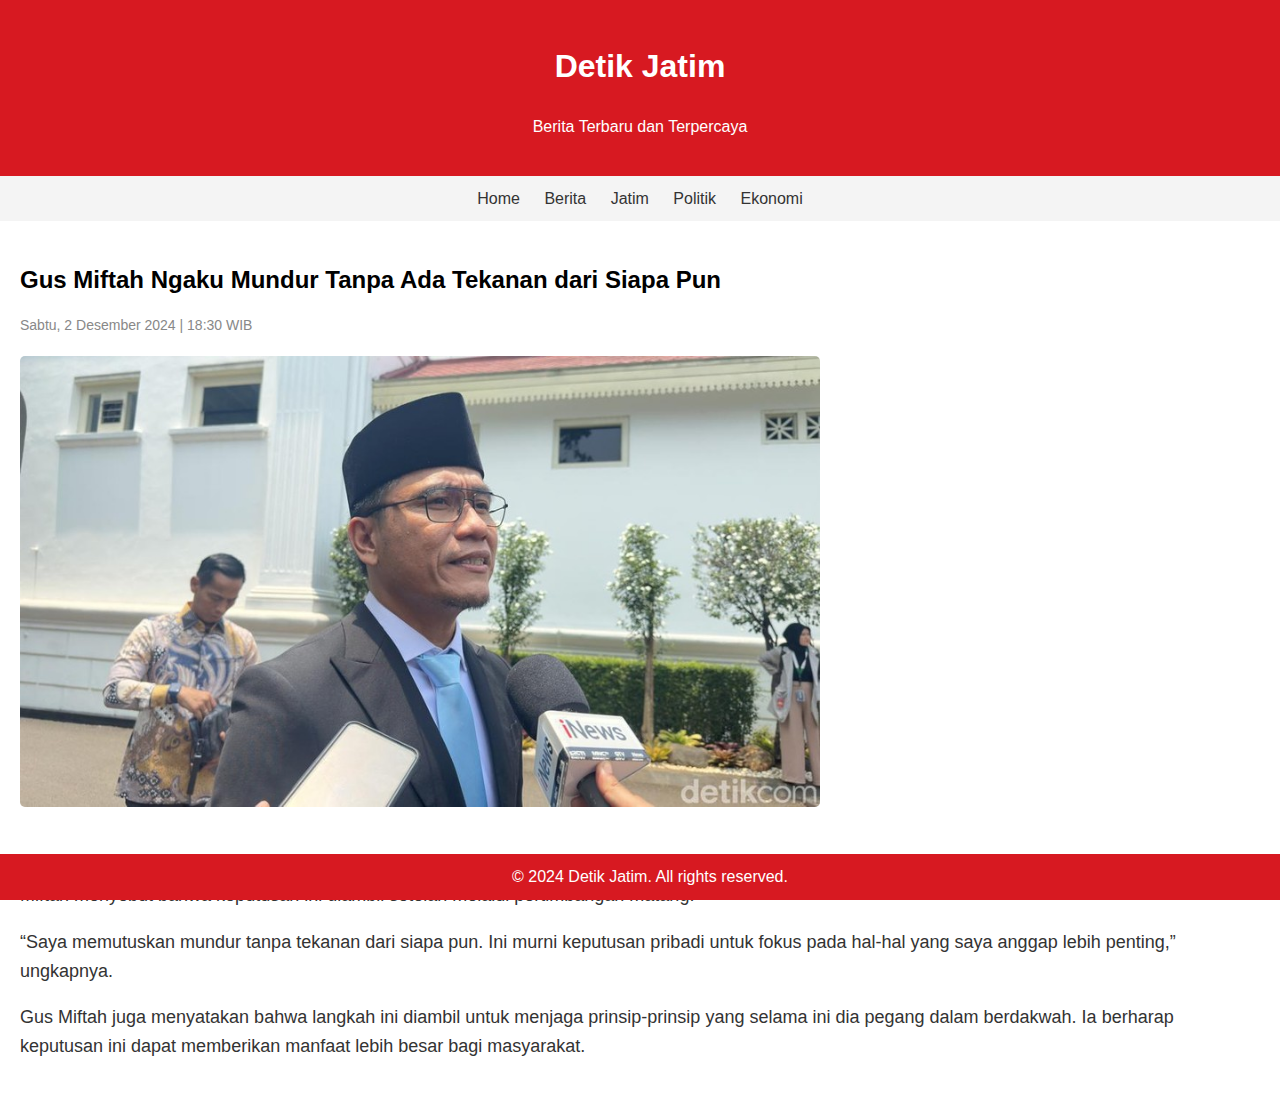
<file: index.html>
<!DOCTYPE html>
<html lang="en">
<head>
    <meta charset="UTF-8">
    <meta name="viewport" content="width=device-width, initial-scale=1.0">
    <title>Detik Jatim - Berita</title>
    <style>
        body {
            font-family: Arial, sans-serif;
            line-height: 1.6;
            margin: 0;
            padding: 0;
        }
        header {
            background-color: #d71921;
            color: white;
            padding: 20px;
            text-align: center;
        }
        nav {
            background-color: #f4f4f4;
            padding: 10px;
            text-align: center;
        }
        nav a {
            margin: 0 10px;
            text-decoration: none;
            color: #333;
        }
        nav a:hover {
            color: #d71921;
        }
        .container {
            padding: 20px;
        }
        .news-title {
            font-size: 24px;
            margin-bottom: 10px;
        }
        .news-meta {
            color: #888;
            font-size: 14px;
            margin-bottom: 20px;
        }
        .news-image {
            width: 100%;
            max-width: 800px;
            border-radius: 5px;
            margin-bottom: 20px;
        }
        .news-content {
            font-size: 18px;
            color: #333;
        }
        footer {
            background-color: #d71921;
            color: white;
            text-align: center;
            padding: 10px;
            position: fixed;
            bottom: 0;
            width: 100%;
        }
    </style>
</head>
<body>
    <header>
        <h1>Detik Jatim</h1>
        <p>Berita Terbaru dan Terpercaya</p>
    </header>
    <nav>
        <a href="#">Home</a>
        <a href="#">Berita</a>
        <a href="#">Jatim</a>
        <a href="#">Politik</a>
        <a href="#">Ekonomi</a>
    </nav>
    <div class="container">
        <h2 class="news-title">Gus Miftah Ngaku Mundur Tanpa Ada Tekanan dari Siapa Pun</h2>
        <p class="news-meta">Sabtu, 2 Desember 2024 | 18:30 WIB</p>
        <img class="news-image" src="gus miftah.jpeg" alt="Gus Miftah">
        <div class="news-content">
            <p>Gus Miftah, pendakwah kondang, mengaku mengundurkan diri dari posisinya tanpa adanya tekanan dari pihak mana pun. Dalam pernyataannya, Gus Miftah menyebut bahwa keputusan ini diambil setelah melalui pertimbangan matang.</p>
            <p>“Saya memutuskan mundur tanpa tekanan dari siapa pun. Ini murni keputusan pribadi untuk fokus pada hal-hal yang saya anggap lebih penting,” ungkapnya.</p>
            <p>Gus Miftah juga menyatakan bahwa langkah ini diambil untuk menjaga prinsip-prinsip yang selama ini dia pegang dalam berdakwah. Ia berharap keputusan ini dapat memberikan manfaat lebih besar bagi masyarakat.</p>
        </div>
    </div>
    <footer>
        &copy; 2024 Detik Jatim. All rights reserved.
    </footer>
</body>
</html>
</file>
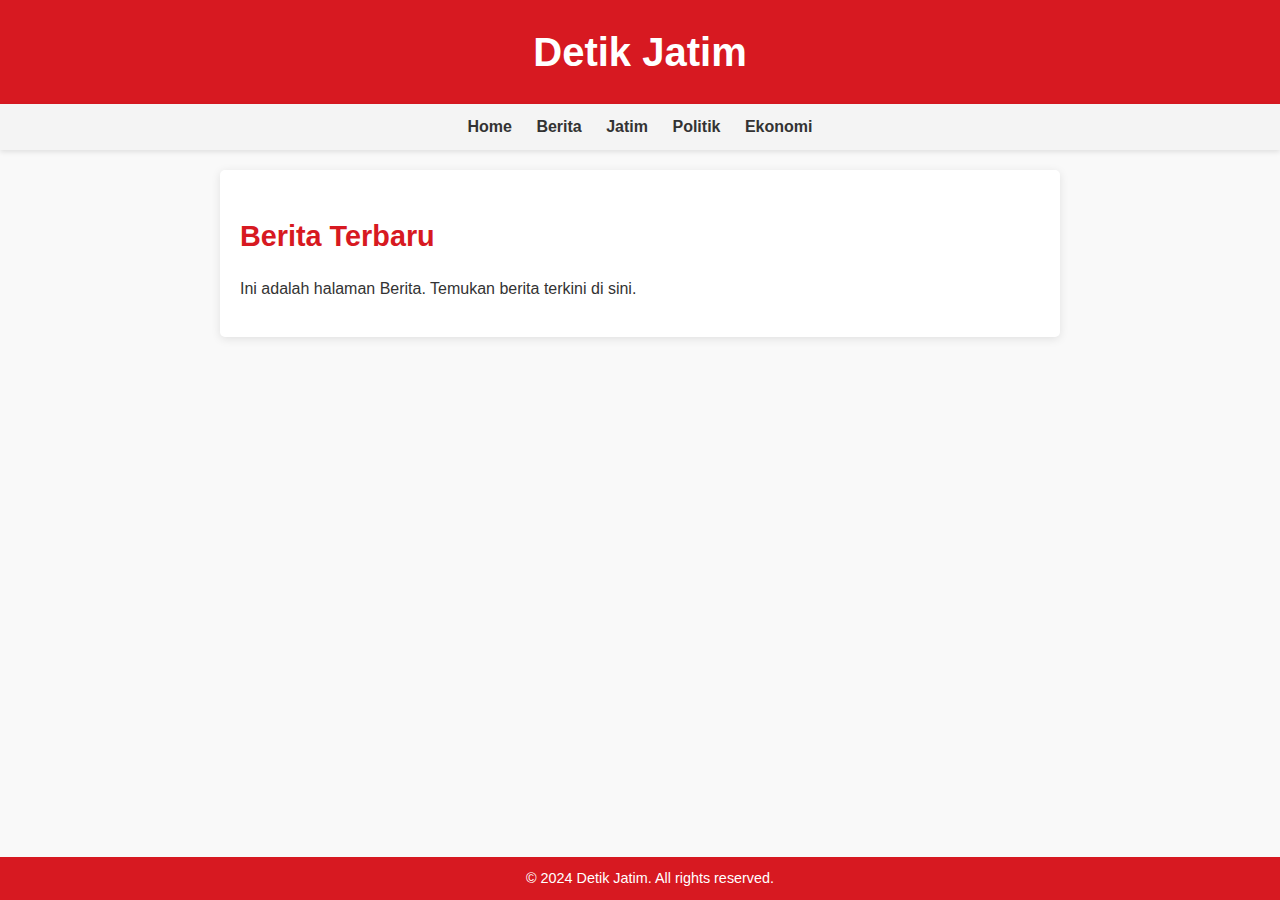
<file: berita.html>
<!DOCTYPE html>
<html lang="en">
<head>
    <meta charset="UTF-8">
    <meta name="viewport" content="width=device-width, initial-scale=1.0">
    <title>Detik Jatim - Berita</title>
    <link rel="stylesheet" href="style.css">
</head>
<body>
    <header>
        <h1>Detik Jatim</h1>
    </header>
    <nav>
        <a href="index.html">Home</a>
        <a href="berita.html">Berita</a>
        <a href="jatim.html">Jatim</a>
        <a href="politik.html">Politik</a>
        <a href="ekonomi.html">Ekonomi</a>
    </nav>
    <div class="container">
        <h2>Berita Terbaru</h2>
        <p>Ini adalah halaman Berita. Temukan berita terkini di sini.</p>
    </div>
    <footer>
        &copy; 2024 Detik Jatim. All rights reserved.
    </footer>
</body>
</html>
</file>
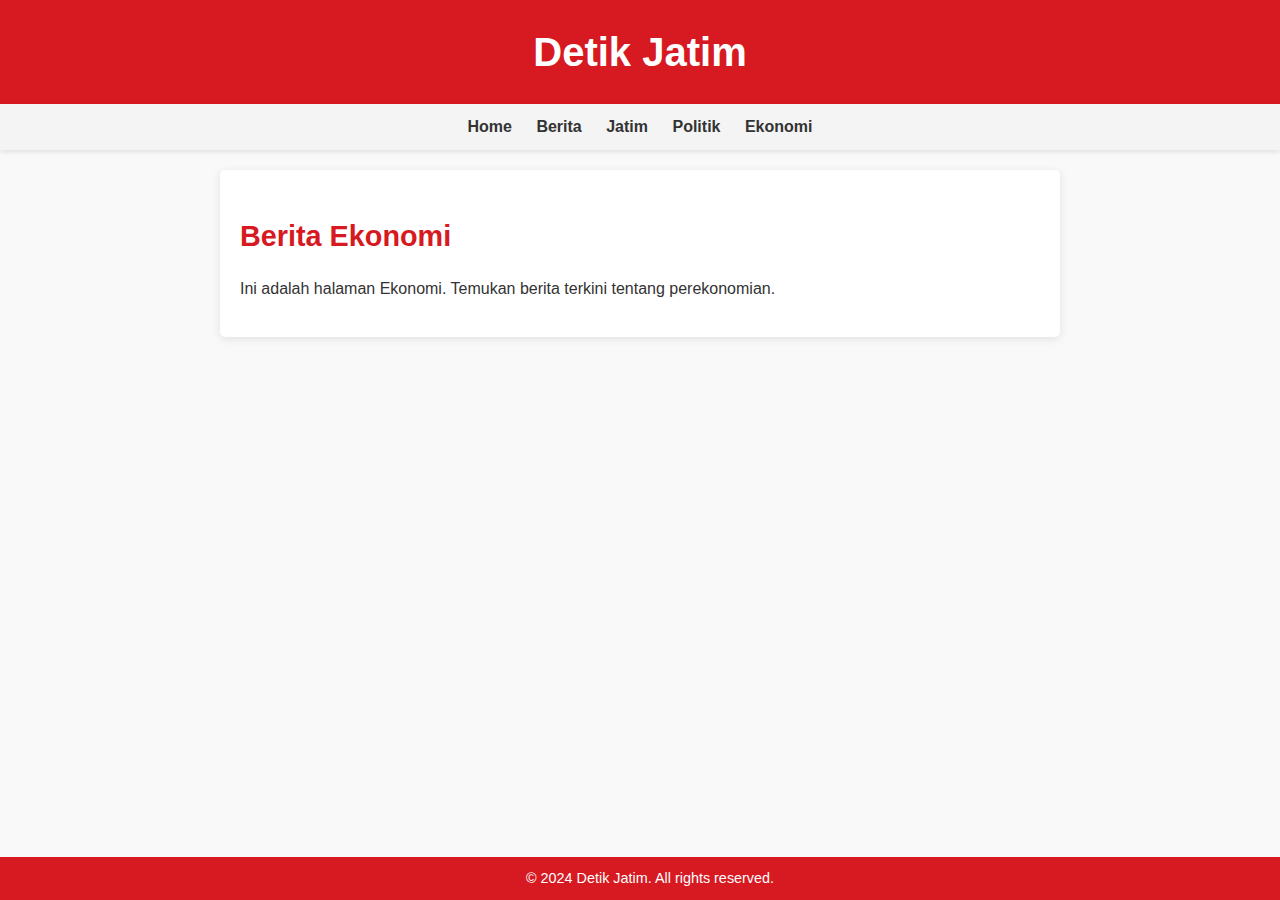
<file: ekonomi.html>
<!DOCTYPE html>
<html lang="en">
<head>
    <meta charset="UTF-8">
    <meta name="viewport" content="width=device-width, initial-scale=1.0">
    <title>Detik Jatim - Ekonomi</title>
    <link rel="stylesheet" href="style.css">
</head>
<body>
    <header>
        <h1>Detik Jatim</h1>
    </header>
    <nav>
        <a href="index.html">Home</a>
        <a href="berita.html">Berita</a>
        <a href="jatim.html">Jatim</a>
        <a href="politik.html">Politik</a>
        <a href="ekonomi.html">Ekonomi</a>
    </nav>
    <div class="container">
        <h2>Berita Ekonomi</h2>
        <p>Ini adalah halaman Ekonomi. Temukan berita terkini tentang perekonomian.</p>
    </div>
    <footer>
        &copy; 2024 Detik Jatim. All rights reserved.
    </footer>
</body>
</html>
</file>
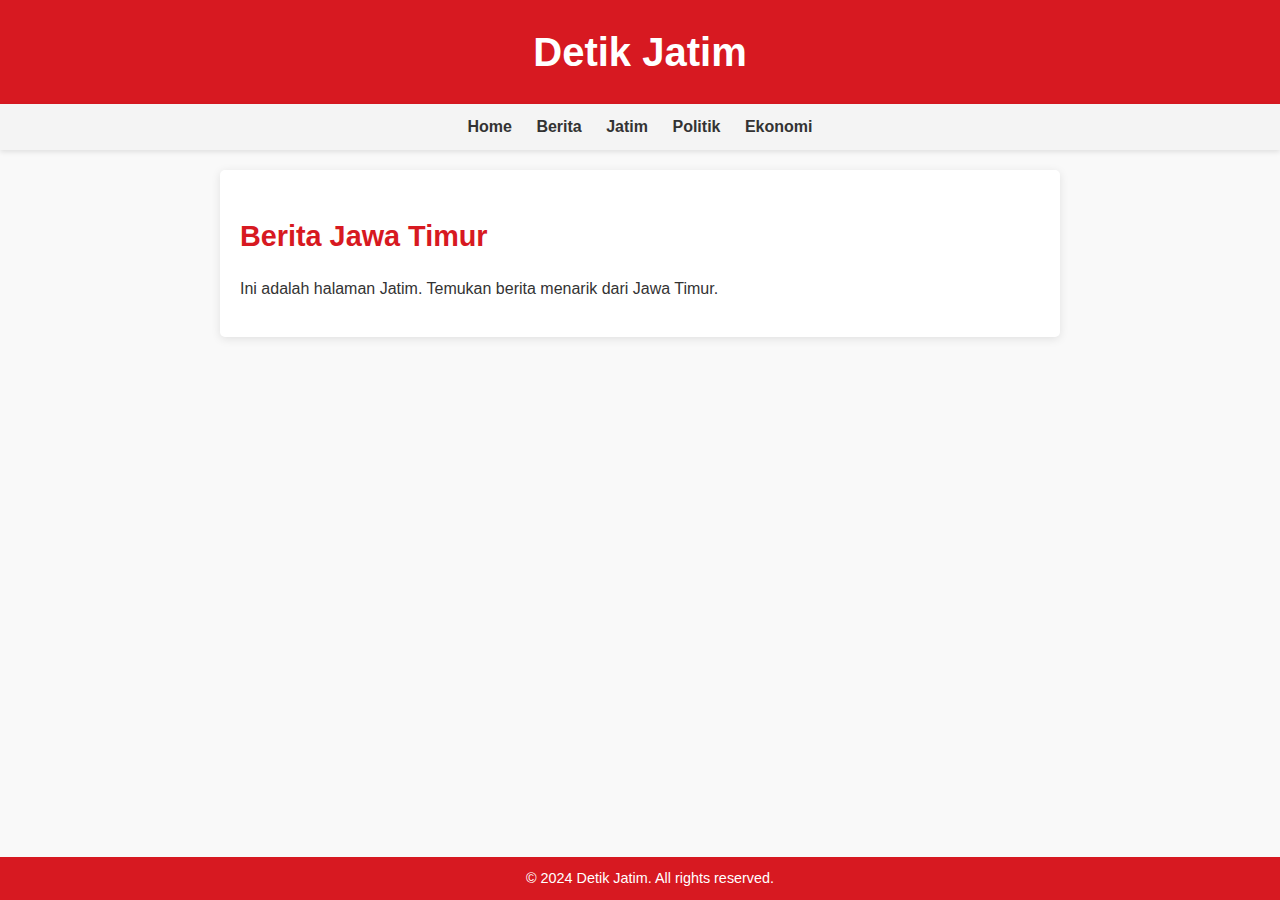
<file: jatim.html>
<!DOCTYPE html>
<html lang="en">
<head>
    <meta charset="UTF-8">
    <meta name="viewport" content="width=device-width, initial-scale=1.0">
    <title>Detik Jatim - Jatim</title>
    <link rel="stylesheet" href="style.css">
</head>
<body>
    <header>
        <h1>Detik Jatim</h1>
    </header>
    <nav>
        <a href="index.html">Home</a>
        <a href="berita.html">Berita</a>
        <a href="jatim.html">Jatim</a>
        <a href="politik.html">Politik</a>
        <a href="ekonomi.html">Ekonomi</a>
    </nav>
    <div class="container">
        <h2>Berita Jawa Timur</h2>
        <p>Ini adalah halaman Jatim. Temukan berita menarik dari Jawa Timur.</p>
    </div>
    <footer>
        &copy; 2024 Detik Jatim. All rights reserved.
    </footer>
</body>
</html>
</file>
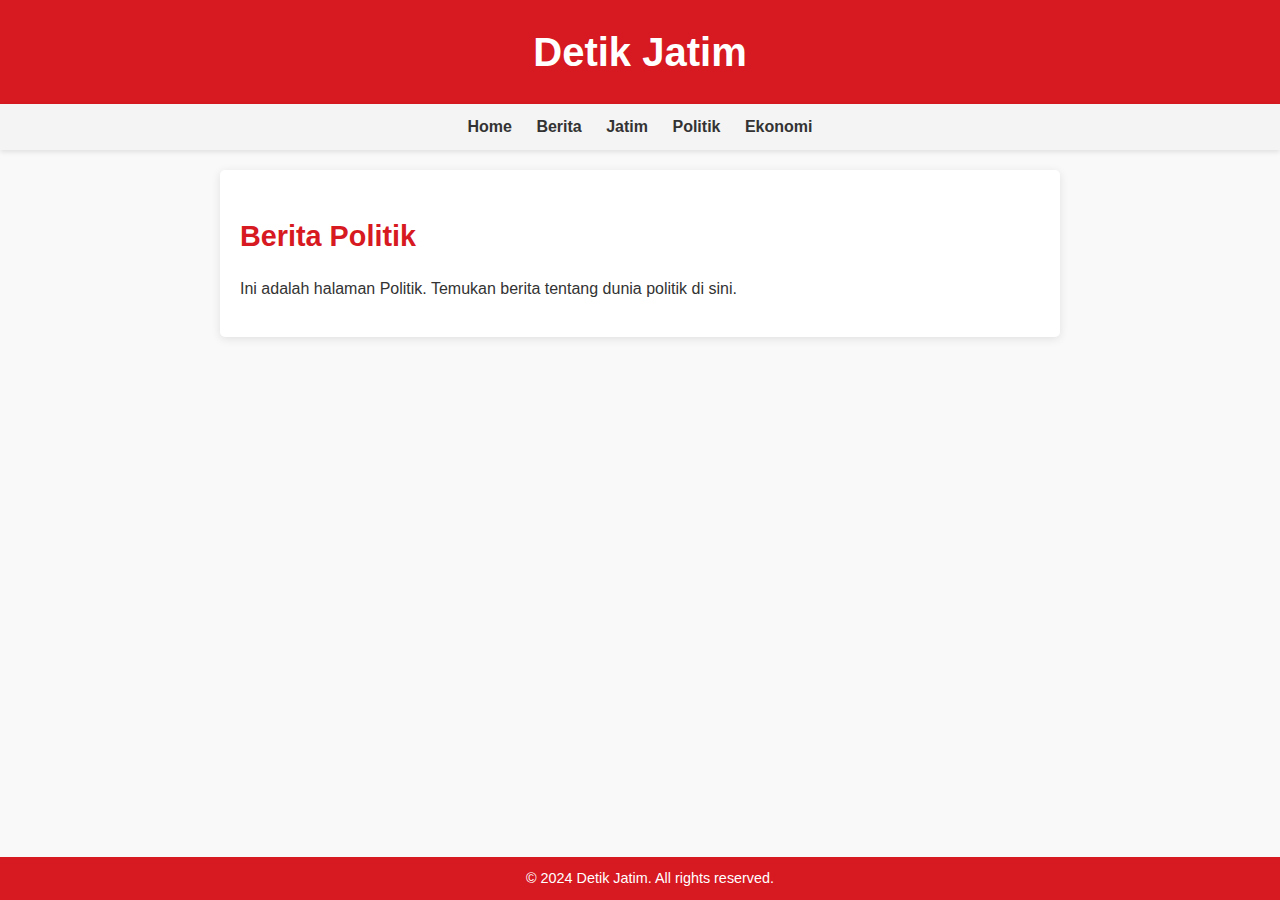
<file: politik.html>
<!DOCTYPE html>
<html lang="en">
<head>
    <meta charset="UTF-8">
    <meta name="viewport" content="width=device-width, initial-scale=1.0">
    <title>Detik Jatim - Politik</title>
    <link rel="stylesheet" href="style.css">
</head>
<body>
    <header>
        <h1>Detik Jatim</h1>
    </header>
    <nav>
        <a href="index.html">Home</a>
        <a href="berita.html">Berita</a>
        <a href="jatim.html">Jatim</a>
        <a href="politik.html">Politik</a>
        <a href="ekonomi.html">Ekonomi</a>
    </nav>
    <div class="container">
        <h2>Berita Politik</h2>
        <p>Ini adalah halaman Politik. Temukan berita tentang dunia politik di sini.</p>
    </div>
    <footer>
        &copy; 2024 Detik Jatim. All rights reserved.
    </footer>
</body>
</html>
</file>
<file: style.css>
/* Style umum untuk semua elemen */
body {
    font-family: Arial, sans-serif;
    line-height: 1.6;
    margin: 0;
    padding: 0;
    background-color: #f9f9f9;
    color: #333;
}

/* Header */
header {
    background-color: #d71921;
    color: white;
    padding: 20px;
    text-align: center;
}

header h1 {
    margin: 0;
    font-size: 2.5rem;
}

header p {
    margin: 5px 0 0;
    font-size: 1rem;
}

/* Navigation Bar */
nav {
    background-color: #f4f4f4;
    padding: 10px;
    text-align: center;
    box-shadow: 0 2px 5px rgba(0, 0, 0, 0.1);
}

nav a {
    margin: 0 10px;
    text-decoration: none;
    color: #333;
    font-size: 1rem;
    font-weight: bold;
}

nav a:hover {
    color: #d71921;
    text-decoration: underline;
}

/* Kontainer utama */
.container {
    padding: 20px;
    max-width: 800px;
    margin: 20px auto;
    background: white;
    border-radius: 5px;
    box-shadow: 0 2px 10px rgba(0, 0, 0, 0.1);
}

/* Heading pada kontainer */
.container h2 {
    font-size: 1.8rem;
    margin-bottom: 10px;
    color: #d71921;
}

/* Footer */
footer {
    background-color: #d71921;
    color: white;
    text-align: center;
    padding: 10px;
    position: fixed;
    bottom: 0;
    width: 100%;
    font-size: 0.9rem;
}

/* Untuk gambar di artikel (opsional) */
.news-image {
    width: 100%;
    max-width: 800px;
    border-radius: 5px;
    margin-bottom: 20px;
}

/* Responsif */
@media (max-width: 600px) {
    header h1 {
        font-size: 2rem;
    }

    nav a {
        display: block;
        margin: 5px 0;
    }

    .container {
        padding: 15px;
    }
}
</file>
